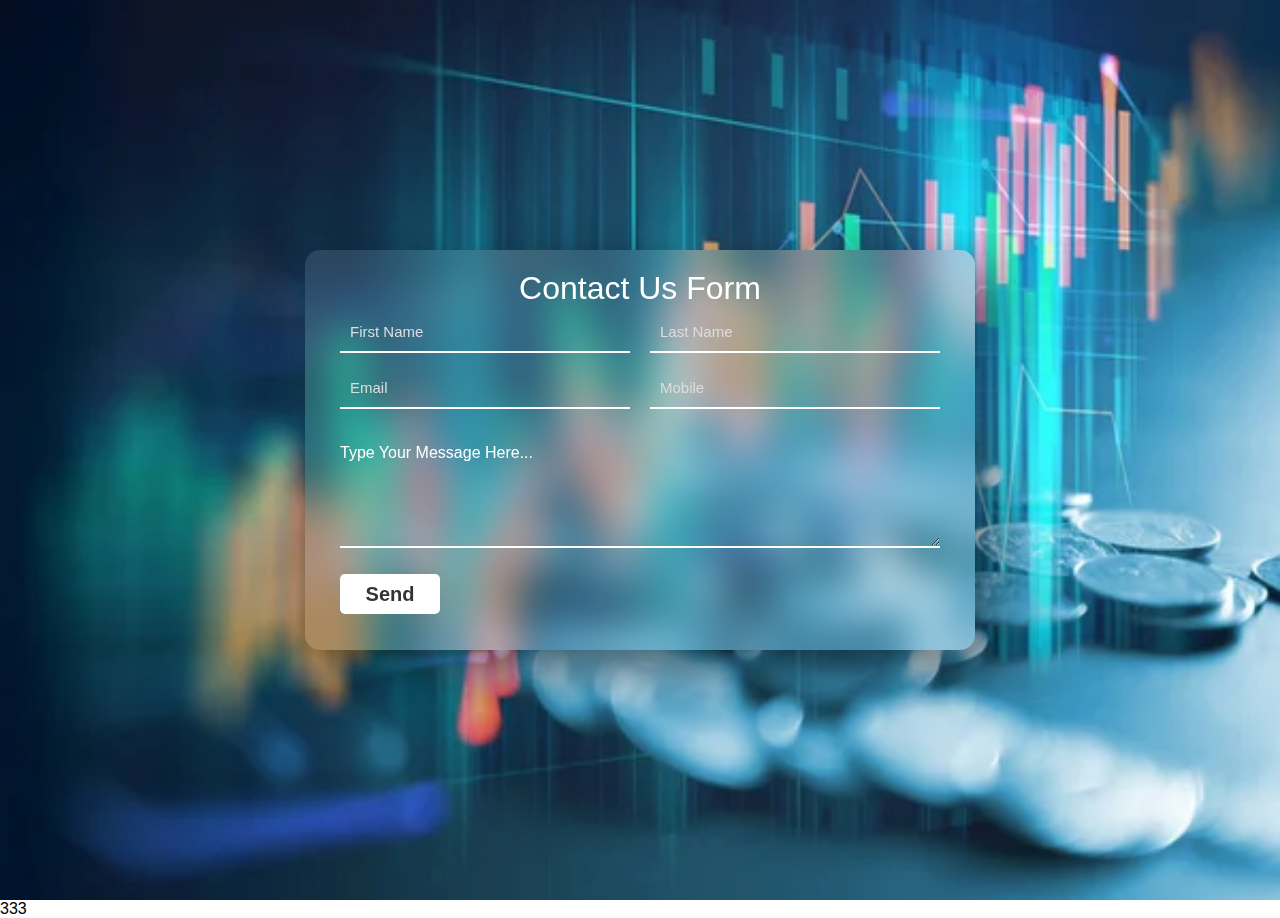
<file: Main/FrontEnd/Features/Contact Form/index.html>
<!DOCTYPE html>
<html lang="en">
  <head>
    <meta charset="UTF-8" />
    <meta http-equiv="X-UA-Compatible" content="IE=edge" />
    <meta name="viewport" content="width=device-width, initial-scale=1.0" />
    <title>Contact Us</title>
    <link rel="stylesheet" href="style.css" />
  </head>
  <body>
    <div class="container">
      <form>
        <h1>Contact Us Form</h1>
        <input type="text" id="firstName" placeholder="First Name" required />
        <input type="text" id="lastName" placeholder="Last Name" required />
        <input type="email" id="email" placeholder="Email" required />
        <input type="text" id="mobile" placeholder="Mobile" required />
        <h4>Type Your Message Here...</h4>
        <textarea required></textarea>
        <input type="submit" value="Send" id="button" />
      </form>
    </div>
  </body>
</html>
333
</file>
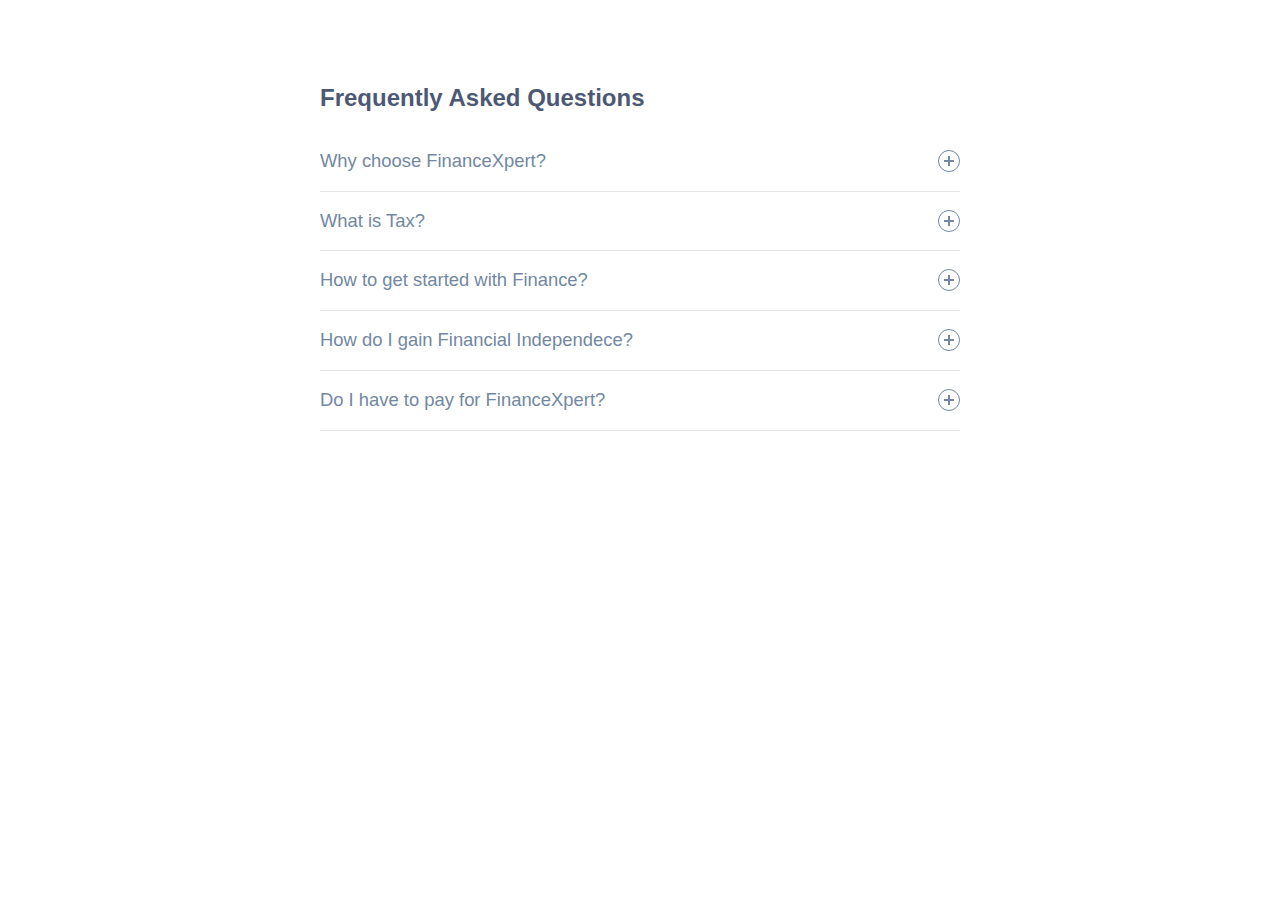
<file: Main/FrontEnd/Features/FAQ/index.html>
<!DOCTYPE html>
<html lang="en">
  <head>
    <meta charset="UTF-8" />
    <meta http-equiv="X-UA-Compatible" content="IE=edge" />
    <meta name="viewport" content="width=device-width, initial-scale=1.0" />
    <title>FAQ</title>
    <link rel="stylesheet" href="style.css" />
  </head>
  <body>
    <div class="container">
      <h2>Frequently Asked Questions</h2>
      <div class="accordion">
        <div class="accordion-item">
          <button id="accordion-button-1" aria-expanded="false">
            <span class="accordion-title"
              >Why choose FinanceXpert?</span
            >
            <span class="icon" aria-hidden="true"></span>
          </button>
          <div class="accordion-content">
            <p>
              Lorem ipsum dolor sit amet, consectetur adipiscing elit, sed do
              eiusmod tempor incididunt ut labore et dolore magna aliqua.
              Elementum sagittis vitae et leo duis ut. Ut tortor pretium viverra
              suspendisse potenti.
            </p>
          </div>
        </div>
        <div class="accordion-item">
          <button id="accordion-button-2" aria-expanded="false">
            <span class="accordion-title">What is Tax?</span>
            <span class="icon" aria-hidden="true"></span>
          </button>
          <div class="accordion-content">
            <p>
              Lorem ipsum dolor sit amet, consectetur adipiscing elit, sed do
              eiusmod tempor incididunt ut labore et dolore magna aliqua.
              Elementum sagittis vitae et leo duis ut. Ut tortor pretium viverra
              suspendisse potenti.
            </p>
          </div>
        </div>
        <div class="accordion-item">
          <button id="accordion-button-3" aria-expanded="false">
            <span class="accordion-title">How to get started with Finance?</span>
            <span class="icon" aria-hidden="true"></span>
          </button>
          <div class="accordion-content">
            <p>
              Lorem ipsum dolor sit amet, consectetur adipiscing elit, sed do
              eiusmod tempor incididunt ut labore et dolore magna aliqua.
              Elementum sagittis vitae et leo duis ut. Ut tortor pretium viverra
              suspendisse potenti.
            </p>
          </div>
        </div>
        <div class="accordion-item">
          <button id="accordion-button-4" aria-expanded="false">
            <span class="accordion-title">How do I gain Financial Independece?</span>
            <span class="icon" aria-hidden="true"></span>
          </button>
          <div class="accordion-content">
            <p>
              Lorem ipsum dolor sit amet, consectetur adipiscing elit, sed do
              eiusmod tempor incididunt ut labore et dolore magna aliqua.
              Elementum sagittis vitae et leo duis ut. Ut tortor pretium viverra
              suspendisse potenti.
            </p>
          </div>
        </div>
        <div class="accordion-item">
          <button id="accordion-button-5" aria-expanded="false">
            <span class="accordion-title">Do I have to pay for FinanceXpert?</span>
            <span class="icon" aria-hidden="true"></span>
          </button>
          <div class="accordion-content">
            <p>
              Lorem ipsum dolor sit amet, consectetur adipiscing elit, sed do
              eiusmod tempor incididunt ut labore et dolore magna aliqua.
              Elementum sagittis vitae et leo duis ut. Ut tortor pretium viverra
              suspendisse potenti.
            </p>
          </div>
        </div>
      </div>
    </div>
    <script src="script.js"></script>
  </body>
</html>
</file>
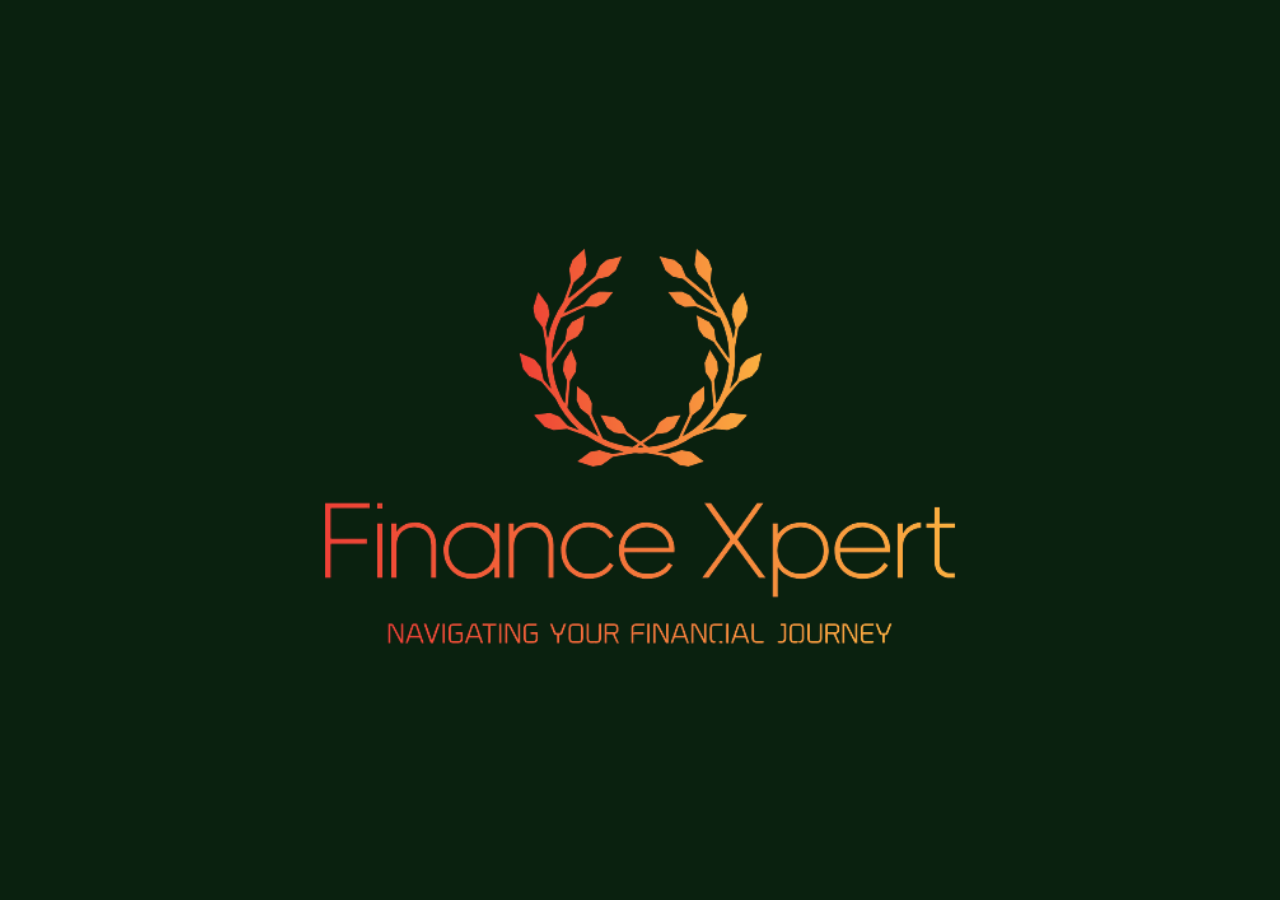
<file: Main/FrontEnd/Features/Login/index.html>
<!DOCTYPE html>
<html lang="en">
<head>
    <meta charset="UTF-8">
    <meta name="viewport" content="width=device-width, initial-scale=1.0">
    <link rel="icon" href="../Assets/Home_Page/Icons/Fab-Icon.png" type="image/x-icon">
    <link rel="stylesheet" href="../Colors/colors.css">
    <link rel="stylesheet" href="./style.css">
    <title>FinanceXpert</title>
</head>
<body>
    <a href="./login.html"><div class="start"><img src="../Assets/Splash_Screen/Splash_Screen.png"></div></a>
<script src="script.js"></script>
</body>
</html>
</file>
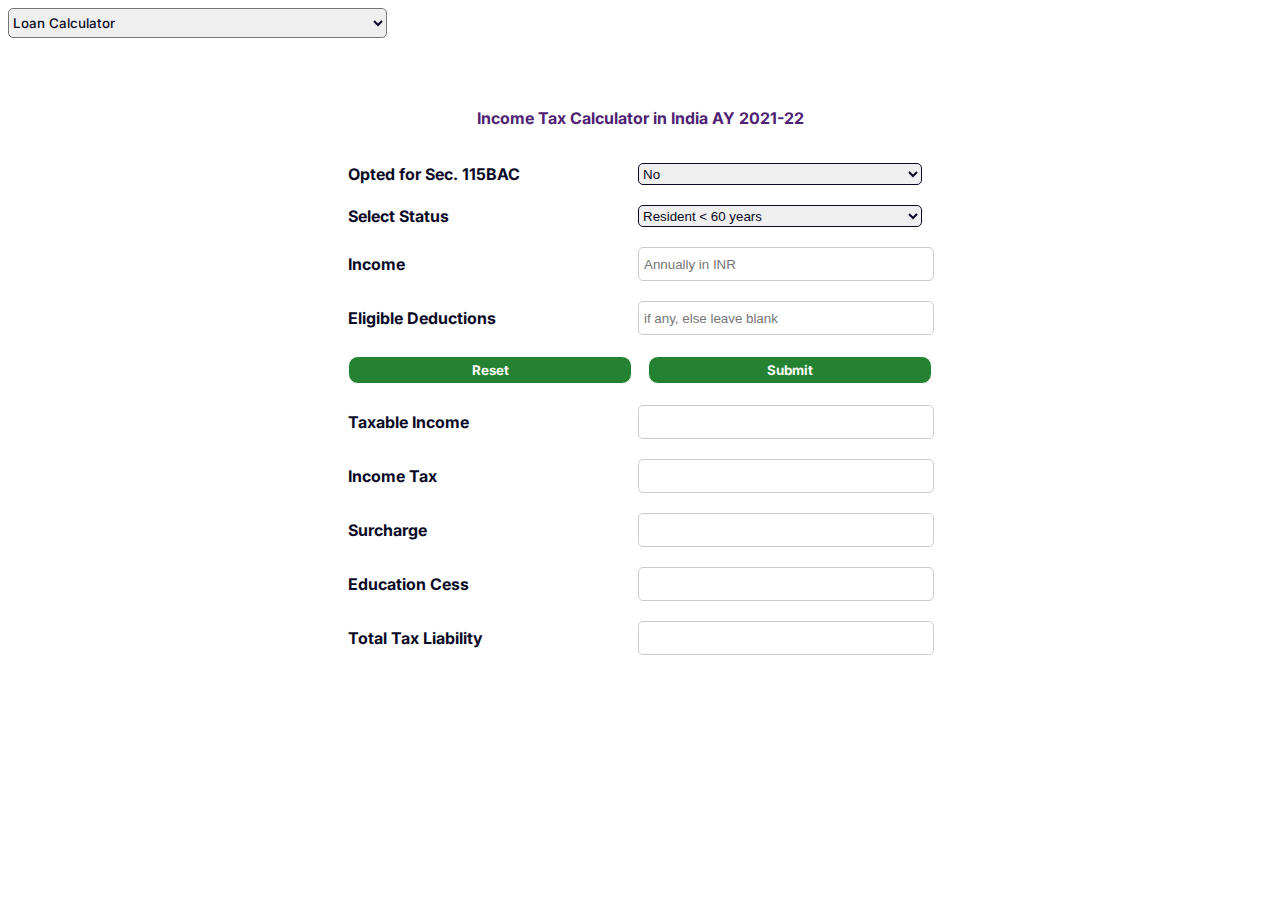
<file: Main/FrontEnd/Features/Tax Calculator/index.html>
<!DOCTYPE html>
<html lang="en">
  <head>
    <meta charset="UTF-8" />
    <meta name="viewport" content="width=device-width, initial-scale=1.0" />
    <title>Tax Calculator</title>
    <link rel="stylesheet" href="style.css" />
  </head>
  <body>
    <div>
      <select id="Calculator" class="drop-down" onchange="redirect()">
        <option value="../Loan Calculator/index.html">Loan Calculator</option>
        <option value="../Tax Calculator/index.html">Tax Calculator</option>
      </select>      
    </div>
    <div id="outer">
      <div class="ac b">Income Tax Calculator in India AY 2021-22</div>
      <div id="cover">
        <form name="it">
          <table class="main">
            <col class="w60" />
            <col class="w40" />
            <tr>
              <td>Opted for Sec. 115BAC</td>
              <td>
                <select id="opt" onchange="itax2122();">
                  <option value="no" selected>No</option>
                  <option value="yes">Yes</option>
                </select>
                <tr class="stat">
                  <td>Select Status</td>
                  <td>
                    <select id="age">
                      <option value="b60" selected>Resident < 60 years</option>
                      <option value="a60">>= 60 < 80 years</option>
                      <option value="a80">>= 80 years</option>
                      <option value="huf">HUF / NRE</option>
                    </select>
                    <tr>
                      <td>Income</td>
                      <td>
                        <input type="number" placeholder="Annually in INR" id="tinc" />
                        <tr>
                          <td>Eligible Deductions</td>
                          <td>
                            <input type="number" id="ed" placeholder="if any, else leave blank"/>
                            <tr>
                              <td><button type="reset">Reset</button></td>
                              <td>
                                <button type="button" onclick="itax2122();">
                                  Submit
                                </button>
                                <tr>
                                  <td>Taxable Income</td>
                                  <td>
                                    <input readonly class="op" id="ninc" />
                                    <tr>
                                      <td>Income Tax</td>
                                      <td>
                                        <input readonly class="op" id="itax" />
                                        <tr>
                                          <td>Surcharge</td>
                                          <td>
                                            <input readonly class="op" id="surch" />
                                            <tr>
                                              <td>Education Cess</td>
                                              <td>
                                                <input readonly class="op" id="ecess" />
                                                <tr>
                                                  <td>Total Tax Liability</td>
                                                  <td>
                                                    <input readonly
                                                      class="op"
                                                      id="liab"
                                                    />
                                                      </td>
                                                    </tr>
                                                  </td>
                                                </tr>
                                              </td>
                                            </tr>
                                          </td>
                                        </tr>
                                      </td>
                                    </tr>
                                  </td>
                                </tr>
                              </td>
                            </tr>
                          </td>
                        </tr>
                      </td>
                    </tr>
                  </td>
                </tr>
              </td>
            </tr>
          </table>
        </form>
      </div>
    </div>
    <script src="script.js"></script>
  </body>
</html>
</file>
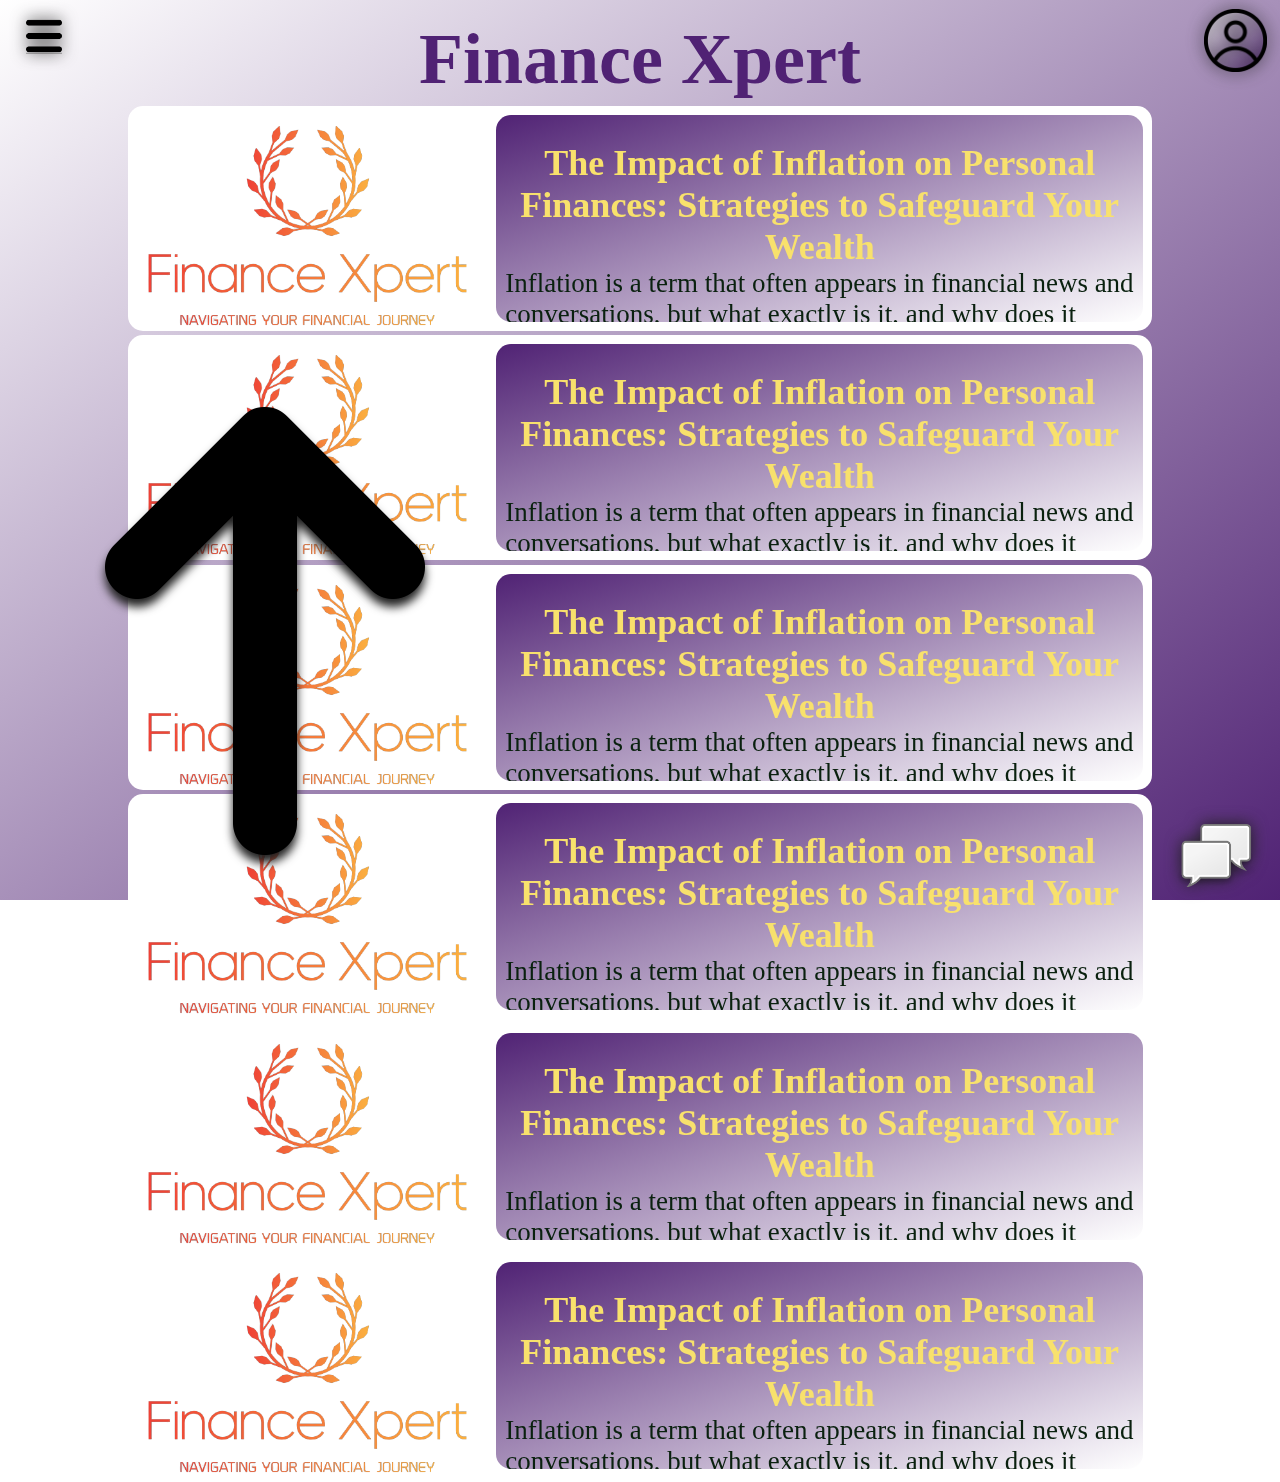
<file: Main/FrontEnd/Features/BLog_Page/blog_page.html>
<!DOCTYPE html>
<html lang="en">
<head>
    <meta charset="UTF-8">
    <meta name="viewport" content="width=device-width, initial-scale=1.0">
    <link rel="icon" href="../Assets/Home_Page/Icons/Fab-Icon.png" type="image/x-icon">
    <link rel="stylesheet" href="../Colors/colors.css">
    <link rel="stylesheet" href="./blog_page.css">
    <title>Blog Page</title>
</head>
<body>
    <div class="navbar">
        <img src="../Assets/Blog_Page/menu.png" class="hmb">
        <div class="option" >
            <img class="back" src="../Assets/Authentication_Page/Back_icon.png">
            <div class="saved"><a href="">Saved</a></div>
            <div class="calculator"><a href="../Loan Calculator/index.html">Calculator</a></div>
            <div class="faq"><a href="../FAQ/index.html">FAQ</a></div>
            <div class="about"><a href="../Contact Form/index.html">About</a></div>
        </div>
        <div class="profile">
            <img class="pic" src="../Assets/Blog_Page/defaultprofile.png">
        </div>
    </div>
    <h1 id="up">Finance Xpert</h1>
    <div class="posts">
        <div class="blogs">
            <div>
                <div class="blogimage">
                    <img src="../Assets/Splash_Screen/Splash_Screen.png" alt="">
                </div>
                
                <div class="blogcontent">
                    <h1 class="heading">
                        The Impact of Inflation on Personal Finances: Strategies to Safeguard Your Wealth
                    </h1>
                    <span>Inflation is a term that often appears in financial news and 
                        conversations, but what exactly is it, and why does it matter to your 
                        personal finances? In this post, we will explore the concept of inflation, 
                        its impact on your money, and strategies to protect your wealth in 
                        an inflationary environment.</span>   
                </div>
            </div>
        </div>
        <div class="blogs">
            <div>
                <div class="blogimage">
                    <img src="../Assets/Splash_Screen/Splash_Screen.png" alt="">
                </div>
                
                <div class="blogcontent">
                    <h1>
                        The Impact of Inflation on Personal Finances: Strategies to Safeguard Your Wealth
                    </h1>
                    Inflation is a term that often appears in financial news and 
                    conversations, but what exactly is it, and why does it matter to your 
                    personal finances? In this post, we will explore the concept of inflation, 
                    its impact on your money, and strategies to protect your wealth in 
                    an inflationary environment.   
                </div>
            </div>
        </div>
        <div class="blogs">
            <div>
                <div class="blogimage">
                    <img src="../Assets/Splash_Screen/Splash_Screen.png" alt="">
                </div>
                
                <div class="blogcontent">
                    <h1>
                        The Impact of Inflation on Personal Finances: Strategies to Safeguard Your Wealth
                    </h1>
                    Inflation is a term that often appears in financial news and 
                    conversations, but what exactly is it, and why does it matter to your 
                    personal finances? In this post, we will explore the concept of inflation, 
                    its impact on your money, and strategies to protect your wealth in 
                    an inflationary environment.   
                </div>
            </div>
        </div>
        <div class="blogs">
            <div>
                <div class="blogimage">
                    <img src="../Assets/Splash_Screen/Splash_Screen.png" alt="">
                </div>
                
                <div class="blogcontent">
                    <h1>
                        The Impact of Inflation on Personal Finances: Strategies to Safeguard Your Wealth
                    </h1>
                    Inflation is a term that often appears in financial news and 
                    conversations, but what exactly is it, and why does it matter to your 
                    personal finances? In this post, we will explore the concept of inflation, 
                    its impact on your money, and strategies to protect your wealth in 
                    an inflationary environment.   
                </div>
            </div>
        </div>
        <div class="blogs">
            <div>
                <div class="blogimage">
                    <img src="../Assets/Splash_Screen/Splash_Screen.png" alt="">
                </div>
                
                <div class="blogcontent">
                    <h1>
                        The Impact of Inflation on Personal Finances: Strategies to Safeguard Your Wealth
                    </h1>
                    Inflation is a term that often appears in financial news and 
                    conversations, but what exactly is it, and why does it matter to your 
                    personal finances? In this post, we will explore the concept of inflation, 
                    its impact on your money, and strategies to protect your wealth in 
                    an inflationary environment.   
                </div>
            </div>
        </div>
        <div class="blogs">
            <div>
                <div class="blogimage">
                    <img src="../Assets/Splash_Screen/Splash_Screen.png" alt="">
                </div>
                
                <div class="blogcontent">
                    <h1>
                        The Impact of Inflation on Personal Finances: Strategies to Safeguard Your Wealth
                    </h1>
                    Inflation is a term that often appears in financial news and 
                    conversations, but what exactly is it, and why does it matter to your 
                    personal finances? In this post, we will explore the concept of inflation, 
                    its impact on your money, and strategies to protect your wealth in 
                    an inflationary environment.   
                </div>
            </div>
        </div>
        
    </div>
    <div class="up">
        <a href="#up"><img src="../Assets/Authentication_Page/Back_icon.png"></a>
    </div>
    <div class="bot">
        <img src="../Assets/Blog_Page/chatbot.png">
        <iframe href="www.chatgpt"></iframe>
    </div>
    <script src="./blog_page.js"></script>
    
</body>
</html>
</file>
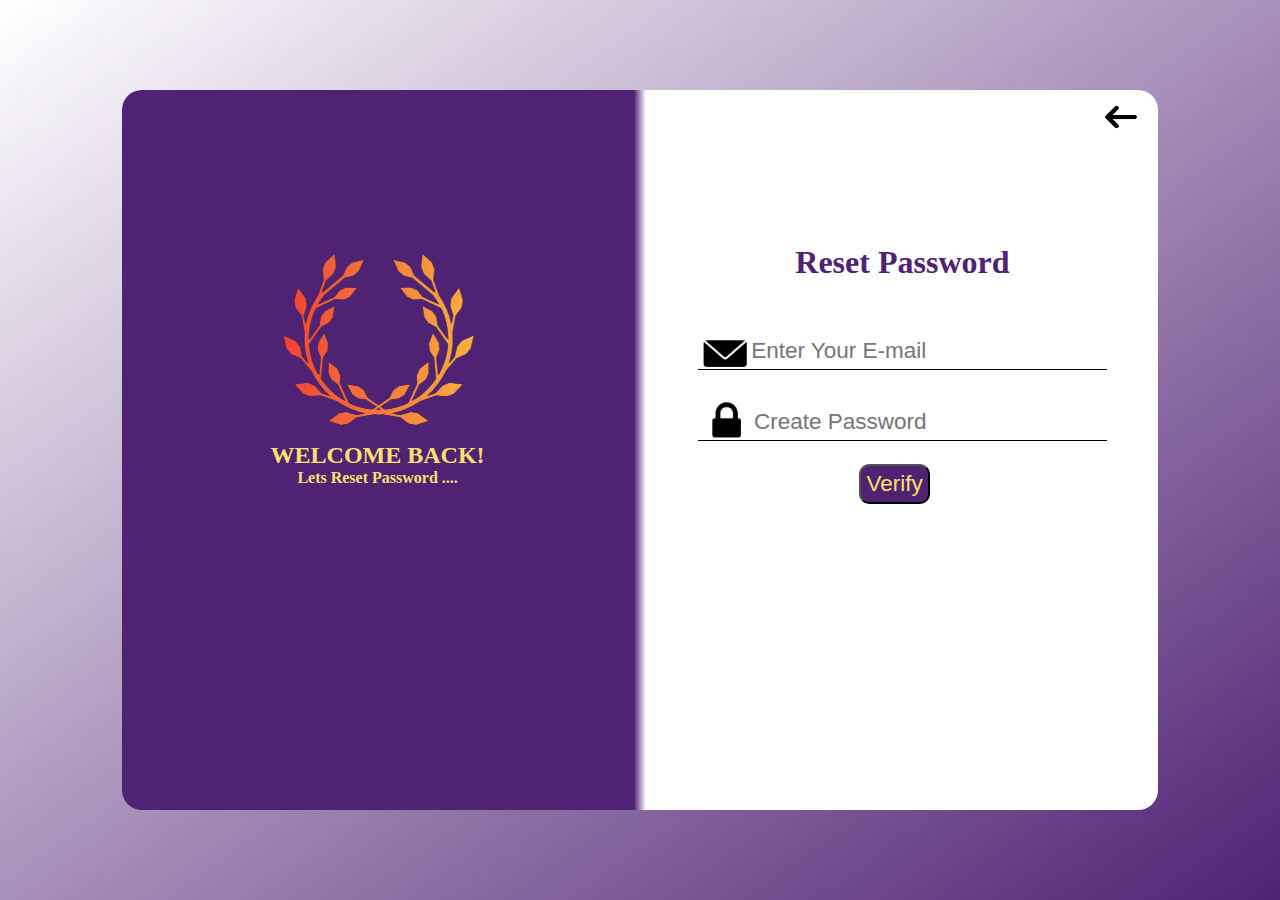
<file: Main/FrontEnd/Features/HTML/forgot.html>
<!DOCTYPE html>
<html lang="en">
<head>
    <meta charset="UTF-8">
    <meta name="viewport" content="width=device-width, initial-scale=1.0">
    <link rel="icon" href="../Assets/Home_Page/Icons/Fab-Icon.png" type="image/x-icon">
    <link rel="stylesheet" href="../CSS/Colors/colors.css">
    <link rel="stylesheet" href="../CSS/login.css">
    <title>Authentication</title>
</head>
<body>
    <div class="form">
        <div class="Card1">
            <div class="forgot">
                <img src="../Assets/Home_Page/Icons/Fab-Icon.png">
                <h2>WELCOME BACK! </h2>
                <h4>Lets Reset Password ....  </h4>
            </div>
        </div>

        <div class="gap"></div>

        <div class="Card2">
            <div class="forgot">
                <a href="../HTML/login.html"><img src="../Assets/Authentication_Page/Back_icon.png" class="backicon"></a>
                <h1>Reset Password</h1>
                <form action="../HTML/otp.html">
                    <div>
                        <img src="../Assets/Authentication_Page/Mail_Icon.png" class="mailicon">
                        <input type="email" class="signin_mail" placeholder="Enter Your E-mail">
                    </div><br>
                    <div>
                        <img src="../Assets/Authentication_Page/Password_Icon.png" class="lockicon">
                        <input type="password" class="signin_password" placeholder="Create Password">
                        <!-- <img src="../Assets/Authentication_Page/Eye_Icon.png" class="eyeicon"> -->
                    </div>
                    <div class="button" style="border:none">
                    <button type="submit">Verify</button>
                    </div>
                </form>
            </div>
        </div>
    </div>
<script src="../JS/login.js"></script>
</body>
</html>
</file>
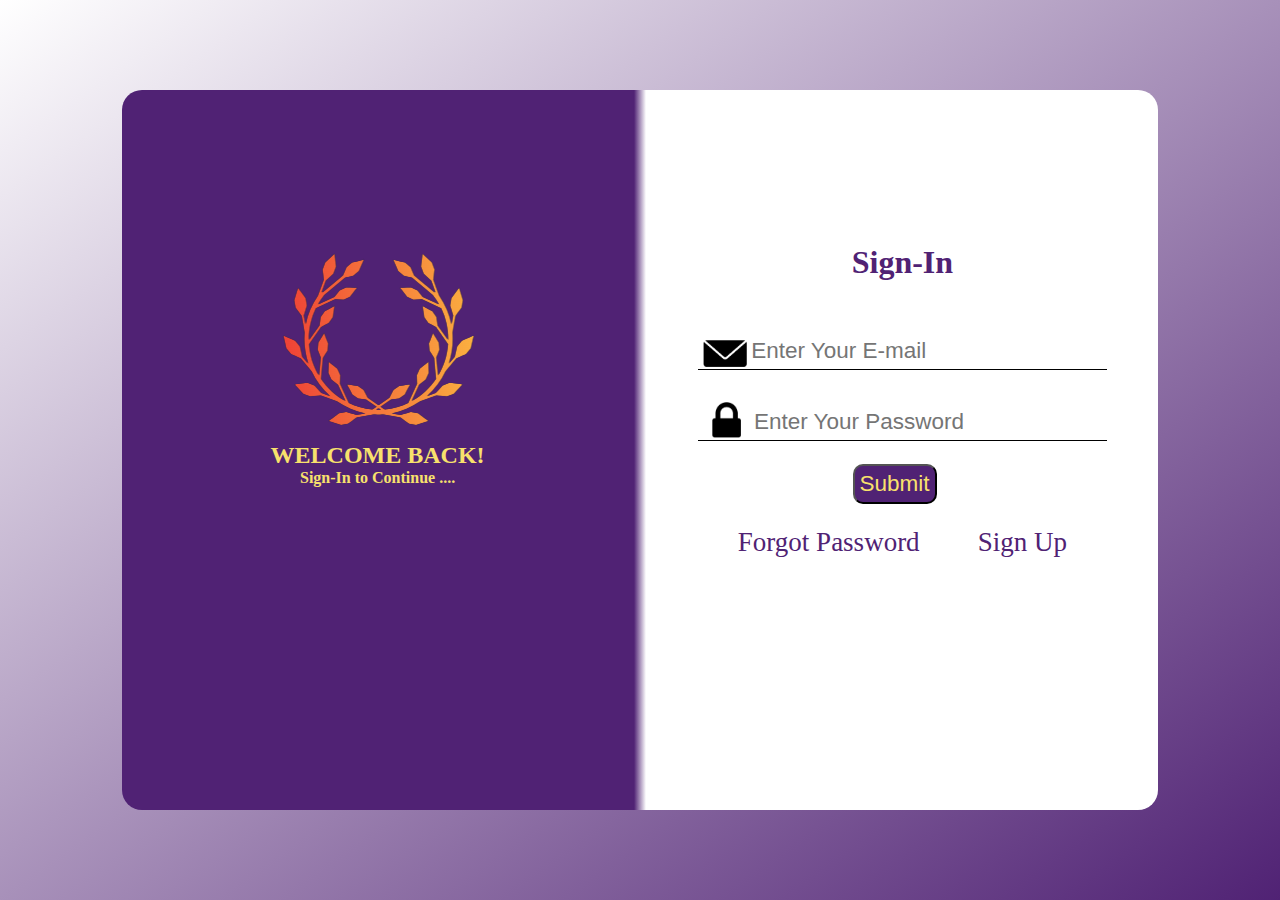
<file: Main/FrontEnd/Features/HTML/login.html>
<!DOCTYPE html>
<html lang="en">
<head>
    <meta charset="UTF-8">
    <meta name="viewport" content="width=device-width, initial-scale=1.0">
    <link rel="icon" href="../Assets/Home_Page/Icons/Fab-Icon.png" type="image/x-icon">
    <link rel="stylesheet" href="../CSS/Colors/colors.css">
    <link rel="stylesheet" href="../CSS/login.css">
    <title>Authentication</title>
</head>
<body>
    <div class="form">
        <div class="Card1">
            <div class="signin">
                <img src="../Assets/Home_Page/Icons/Fab-Icon.png">
                <h2>WELCOME BACK! </h2>
                <h4>Sign-In to Continue ....  </h4>
            </div>
            <div class="signup">
                <img src="../Assets/Home_Page/Icons/Fab-Icon.png">
                <h2>WELCOME ! </h2>
                <h4>Sign-Up to Continue ....  </h4>
            </div>
        </div>

        <div class="gap"></div>

        <div class="Card2">
            <div class="signin_form">
                <h1>Sign-In</h1>
                <form>
                    <div>
                        <img src="../Assets/Authentication_Page/Mail_Icon.png" class="mailicon">
                        <input type="email" class="signin_mail" placeholder="Enter Your E-mail">
                    </div><br>
                    <div>
                        <img src="../Assets/Authentication_Page/Password_Icon.png" class="lockicon">
                        <input type="password" class="signin_password" placeholder="Enter Your Password">
                        <!-- <img src="../Assets/Authentication_Page/Eye_Icon.png" class="eyeicon"> -->
                    </div>
                    <div class="button" style="border:none">
                        <button type="submit">Submit</button>
                    </div>
                    <div class="footer"style="border:none;">
                        <a href="forgot.html" target="_blank">Forgot Password</a>&nbsp&nbsp
                        <span id="SIGNUP">Sign Up</span>
                    </div>
                </form>
            </div>
            <div class="signup_form">
                <a href="../HTML/login.html"><img src="../Assets/Authentication_Page/Back_icon.png" class="backicon"></a>
                <h1>Sign-Up</h1>
                <form action="../HTML/otp.html">
                    <div>
                        <img src="../Assets/Authentication_Page/Mail_Icon.png" class="mailicon">
                        <input type="email" class="signup_mail" placeholder="Enter Your E-mail">
                    </div><br>
                    <div>
                        <img src="../Assets/Authentication_Page/UserName_Icon.png" class="usernameicon">
                        <input type="text" class="user_name" placeholder="Enter UserName">
                    </div><br>
                    <div>
                        <img src="../Assets/Authentication_Page/Password_Icon.png" class="lockicon">
                        <input type="password" class="signup_password" placeholder="Create Your Password">
                        <!-- <img src="../Assets/Authentication_Page/Eye_Icon.png" class="eyeicon"> -->
                    </div>
                    <div class="button"  style="border:none;">
                            <button type="submit">Verify</button>
                    </div>
                </form>
            </div>
        </div>
    </div>
<script src="../JS/login.js"></script>
</body>
</html>
</file>
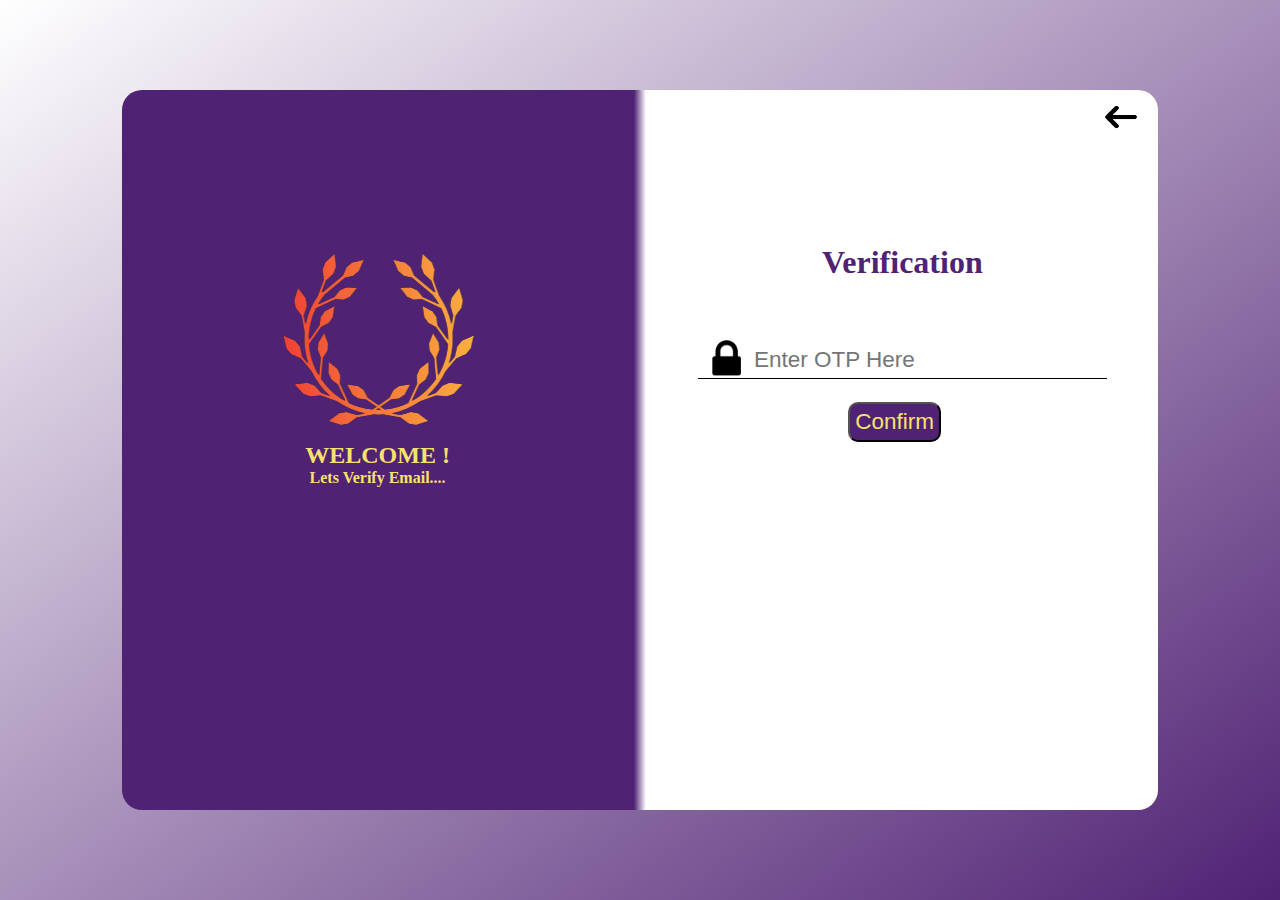
<file: Main/FrontEnd/Features/HTML/otp.html>
<!DOCTYPE html>
<html lang="en">
<head>
    <meta charset="UTF-8">
    <meta name="viewport" content="width=device-width, initial-scale=1.0">
    <link rel="icon" href="../Assets/Home_Page/Icons/Fab-Icon.png" type="image/x-icon">
    <link rel="stylesheet" href="../CSS/Colors/colors.css">
    <link rel="stylesheet" href="../CSS/login.css">
    <title>Authentication</title>
</head>
<body>
    <div class="form">
        <div class="Card1">
            <div class="otp">
                <img src="../Assets/Home_Page/Icons/Fab-Icon.png">
                <h2>WELCOME ! </h2>
                <h4>Lets Verify Email....  </h4>
            </div>
        </div>

        <div class="gap"></div>

        <div class="Card2">
            <div class="otp">
                <a href="../HTML/login.html"><img src="../Assets/Authentication_Page/Back_icon.png" class="backicon"></a>
                <h1 style="margin-bottom:5vh ;">Verification</h1>
                <form>
                    <div class="OTPNUMBER">
                        <img src="../Assets/Authentication_Page/Password_Icon.png" class="lockicon">
                        <input type="text" pattern="[0-9]{4}" title="Please enter a 4-digit number" placeholder="Enter OTP Here">
                    </div>
                    <div class="button" style="border:none">
                        <button type="submit">Confirm</button>
                    </div>
                </form>
            </div>
        </div>
    </div>
<script src="../JS/login.js"></script>
</body>
</html>
</file>
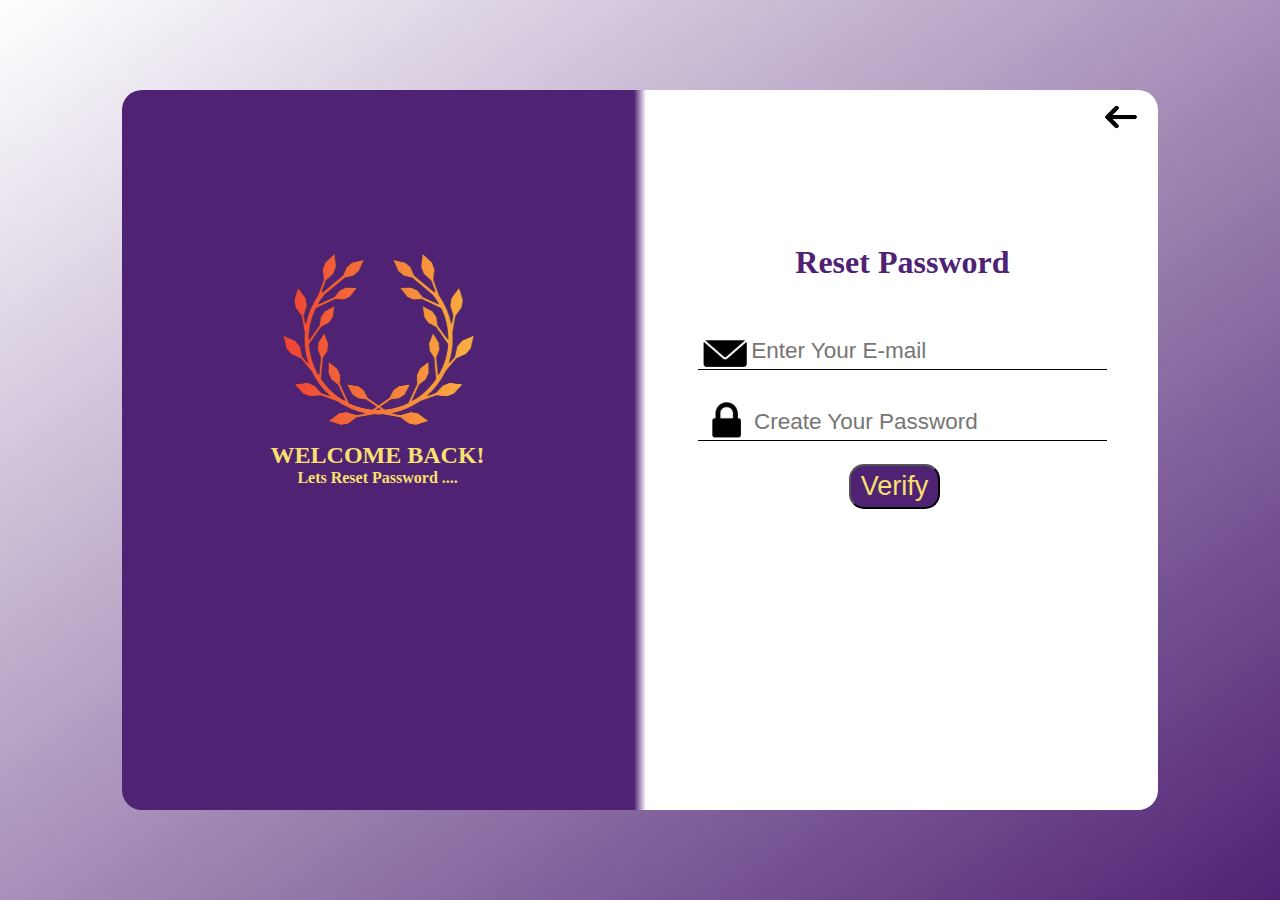
<file: Main/FrontEnd/Features/Login/forgot.html>
<!DOCTYPE html>
<html lang="en">
<head>
    <meta charset="UTF-8">
    <meta name="viewport" content="width=device-width, initial-scale=1.0">
    <link rel="icon" href="../Assets/Home_Page/Icons/Fab-Icon.png" type="image/x-icon">
    <link rel="stylesheet" href="../Colors/colors.css">
    <link rel="stylesheet" href="./login.css">
    <title>Authentication</title>
</head>
<body>
    <div class="form">
        <div class="Card1">
            <div class="forgot">
                <img src="../Assets/Home_Page/Icons/Fab-Icon.png">
                <h2>WELCOME BACK! </h2>
                <h4>Lets Reset Password ....  </h4>
            </div>
        </div>

        <div class="gap"></div>

        <div class="Card2">
            <div class="forgot">
                <a href=".login.html" title="Back"><img src="../Assets/Authentication_Page/Back_icon.png" class="backicon"></a>
                <h1>Reset Password</h1>
                <form action="./otp.html">
                    <div>
                        <img src="../Assets/Authentication_Page/Mail_Icon.png" class="mailicon">
                        <input type="email" class="signin_mail" title="Enter Your Email" placeholder="Enter Your E-mail">
                    </div><br>
                    <div>
                        <img src="../Assets/Authentication_Page/Password_Icon.png" class="lockicon">
                        <input type="password" class="signin_password" title="Please Create 8 to 14 Digit Password" placeholder="Create Your Password">
                        <!-- <img src="../Assets/Authentication_Page/Eye_Icon.png" class="eyeicon"> -->
                    </div>
                    <div class="button" style="border:none">
                    <button type="submit">Verify</button>
                    </div>
                </form>
            </div>
        </div>
    </div>
<script src="./login.js"></script>
</body>
</html>
</file>
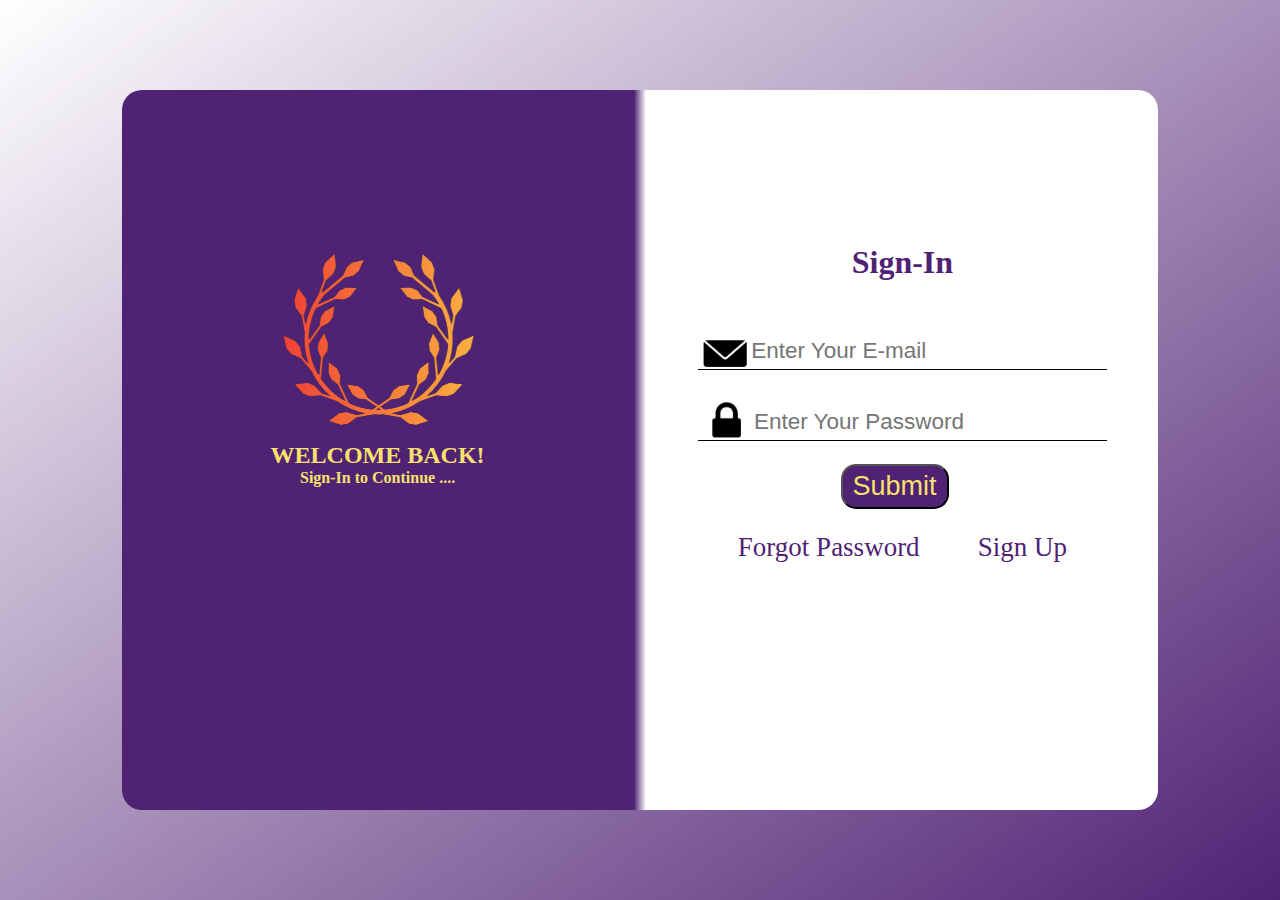
<file: Main/FrontEnd/Features/Login/login.html>
<!DOCTYPE html>
<html lang="en">
<head>
    <meta charset="UTF-8">
    <meta name="viewport" content="width=device-width, initial-scale=1.0">
    <link rel="icon" href="../Assets/Home_Page/Icons/Fab-Icon.png" type="image/x-icon">
    <link rel="stylesheet" href="../Colors/colors.css">
    <link rel="stylesheet" href="./login.css">
    <title>Authentication</title>
</head>
<body>
    <div class="form">
        <div class="Card1">
            <div class="signin">
                <img src="../Assets/Home_Page/Icons/Fab-Icon.png">
                <h2>WELCOME BACK! </h2>
                <h4>Sign-In to Continue ....  </h4>
            </div>
            <div class="signup">
                <img src="../Assets/Home_Page/Icons/Fab-Icon.png">
                <h2>WELCOME ! </h2>
                <h4>Sign-Up to Continue ....  </h4>
            </div>
        </div>

        <div class="gap"></div>

        <div class="Card2">
            <div class="signin_form">
                <h1>Sign-In</h1>
                <form action="../BLog_Page/blog_page.html">
                    <div>
                        <img src="../Assets/Authentication_Page/Mail_Icon.png" class="mailicon">
                        <input type="email" class="signin_mail" title="Please Enter Your Email" placeholder="Enter Your E-mail">
                    </div><br>
                    <div>
                        <img src="../Assets/Authentication_Page/Password_Icon.png" class="lockicon">
                        <input type="password" class="signin_password" minlength="8" maxlength="14" title="Please Enter Your 8 to 14 Digit Password" placeholder="Enter Your Password">
                        <!-- <img src="../Assets/Authentication_Page/Eye_Icon.png" class="eyeicon"> -->
                    </div>
                    <div class="button" style="border:none">
                        <button type="submit">Submit</button>
                    </div>
                    <div class="footer"style="border:none;">
                        <a href="./forgot.html" target="_blank">Forgot Password</a>&nbsp&nbsp
                        <span id="SIGNUP">Sign Up</span>
                    </div>
                </form>
            </div>
            <div class="signup_form">
                <a href="./login.html" title="Back"><img src="../Assets/Authentication_Page/Back_icon.png" class="backicon"></a>
                <h1>Sign-Up</h1>
                <form action="./otp.html">
                    <div>
                        <img src="../Assets/Authentication_Page/Mail_Icon.png" class="mailicon">
                        <input type="email" class="signup_mail" title="Please Enter Your Email" placeholder="Enter Your E-mail">
                    </div><br>
                    <div>
                        <img src="../Assets/Authentication_Page/UserName_Icon.png" class="usernameicon">
                        <input type="text" class="user_name" title="Please Enter Your Name " placeholder="Enter UserName">
                    </div><br>
                    <div>
                        <img src="../Assets/Authentication_Page/Password_Icon.png" class="lockicon">
                        <input type="password" minlength="8" maxlength="14" title="Please Create 8 to 14 Digit Password" class="signup_password" placeholder="Create Your Password">
                        <!-- <img src="../Assets/Authentication_Page/Eye_Icon.png" class="eyeicon"> -->
                    </div>
                    <div class="button"  style="border:none;">
                            <button type="submit">Verify</button>
                    </div>
                </form>
            </div>
        </div>
    </div>
<script src="./login.js"></script>
</body>
</html>
</file>
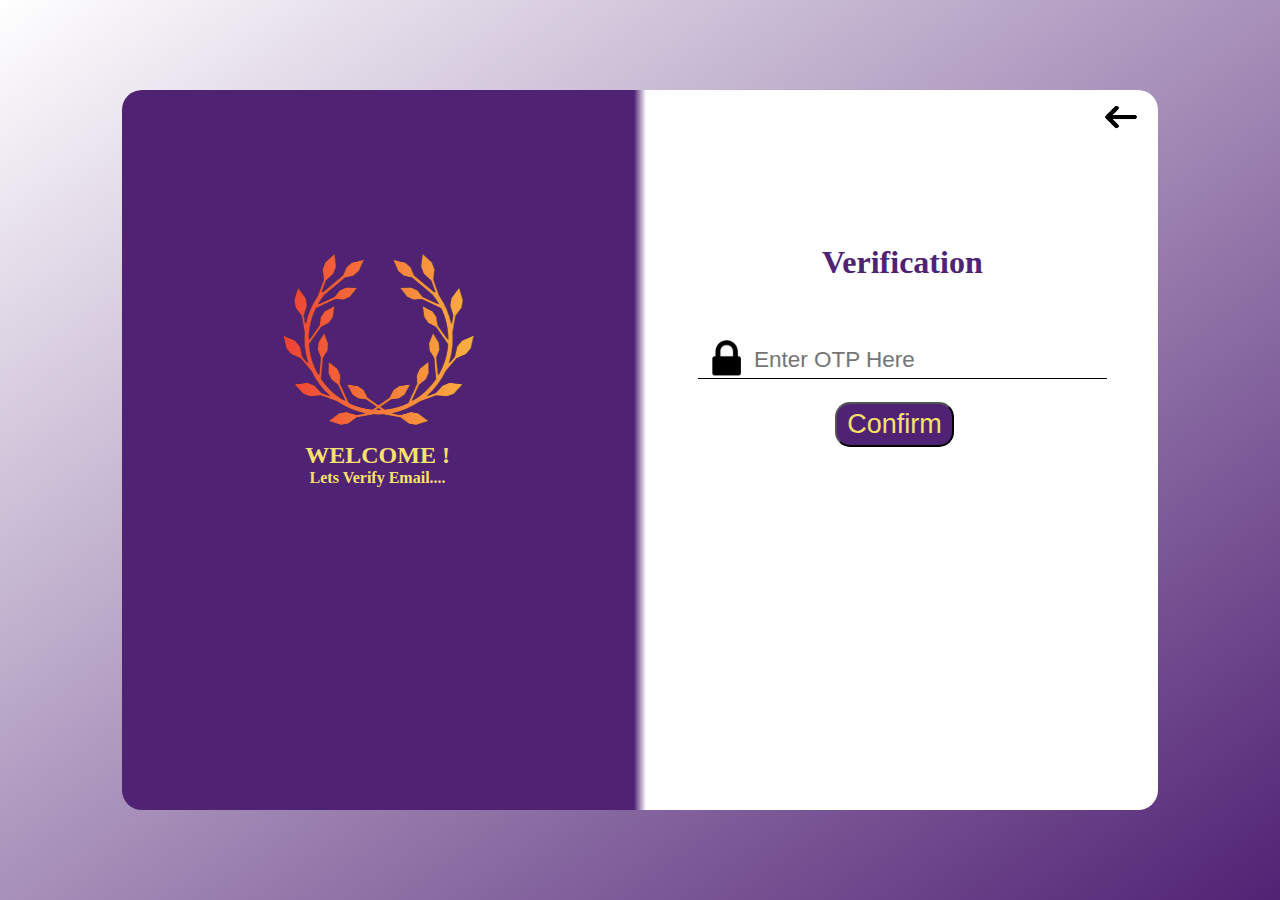
<file: Main/FrontEnd/Features/Login/otp.html>
<!DOCTYPE html>
<html lang="en">
<head>
    <meta charset="UTF-8">
    <meta name="viewport" content="width=device-width, initial-scale=1.0">
    <link rel="icon" href="../Assets/Home_Page/Icons/Fab-Icon.png" type="image/x-icon">
    <link rel="stylesheet" href="../Colors/colors.css">
    <link rel="stylesheet" href="./login.css">
    <title>Authentication</title>
</head>
<body>
    <div class="form">
        <div class="Card1">
            <div class="otp">
                <img src="../Assets/Home_Page/Icons/Fab-Icon.png">
                <h2>WELCOME ! </h2>
                <h4>Lets Verify Email....  </h4>
            </div>
        </div>

        <div class="gap"></div>

        <div class="Card2">
            <div class="otp">
                <a href="./login.html" title="Back"><img src="../Assets/Authentication_Page/Back_icon.png" class="backicon"></a>
                <h1 style="margin-bottom:5vh ">Verification</h1>
                <form action="../BLog_Page/blog_page.html">
                    <div class="OTPNUMBER">
                        <img src="../Assets/Authentication_Page/Password_Icon.png" class="lockicon">
                        <input type="text" pattern="[0-9]{4}" minlength="4" maxlength="4" title="Please The 4-digit OTP" placeholder="Enter OTP Here">
                    </div>
                    <div class="button" style="border:none">
                        <button type="submit">Confirm</button>
                    </div>
                </form>
            </div>
        </div>
    </div>
<script src="./login.js"></script>
</body>
</html>
</file>
<file: Main/FrontEnd/Features/Contact Form/style.css>
@import url('https://fonts.googleapis.com/css2?family=Inter:wght@100;200;300;400;500;600;700;800;900&display=swap');
*{
    margin: 0;
    padding: 0;
    box-sizing: border-box;
    font-family: 'Poppins', sans-serif;
}

.container{
    min-height: 100vh;
    background: #08071d;
    display: flex;
    justify-content: center;
    align-items: center;
    background: url("bg.png") no-repeat center center/cover;
}

.container form{
    width: 670px;
    height: 400px;
    display: flex;
    justify-content: center;
    box-shadow: 20px 20px 50px rgba(0,0,0,0.5);
    border-radius: 15px;
    background: rgba(255,255,255,0.1);
    backdrop-filter: blur(20px);
    flex-wrap: wrap;
}

.container form h1{
    color: #fff;
    font-weight: 500;
    margin-top: 20px;
    width: 500px;
    text-align: center;
}

.container form input{
    width: 290px;
    height: 40px;
    padding-left: 10px;
    outline: none;
    border: none;
    font-size: 15px;
    margin-bottom: 10px;
    background: none;
    border-bottom: 2px solid #fff;
}

.container form input::placeholder{
    color: #ddd;
}

.container form #lastName,
.container form #mobile{
    margin-left: 20px;
}

.container form h4{
    color: #fff;
    font-weight: 300;
    width: 600px;
    margin-top: 20px;
}

.container form textarea{
    background: none;
    border: none;
    border-bottom: 2px solid #fff;
    color: #fff;
    font-weight: 200;
    font-size: 15px;
    padding: 10px;
    outline: none;
    min-width: 600px;
    max-width: 600px;
    min-height: 80px;
    max-height: 80px;
}

textarea::-webkit-scrollbar{
    width: 1em;
}

textarea::-webkit-scrollbar-thumb{
    background-color: rgba(194,194,194,0.713);
}

.container form #button{
    border: none;
    background: #fff;
    border-radius: 5px;
    margin-top: 20px;
    font-weight: 600;
    font-size: 20px;
    color: #333;
    width: 100px;
    padding: 0;
    margin-right: 500px;
    margin-bottom: 30px;
    transition: 0.3s;
}

.container form #button:hover{
    opacity: 0.7;
}
</file>
<file: Main/FrontEnd/Features/FAQ/style.css>
@import url('https://fonts.googleapis.com/css2?family=Inter:wght@100;200;300;400;500;600;700;800;900&display=swap');

* {
  box-sizing: border-box;
}
*::before,
*::after {
  box-sizing: border-box;
}

body {
  margin: 0;
  padding: 0;
  font-family: 'Hind', sans-serif;
  background: #fff;
  color: #4d5974;
  display: flex;
  min-height: 100vh;
}

.container {
  margin: 0 auto;
  padding: 4rem;
  width: 48rem;
}

.accordion .accordion-item {
  border-bottom: 1px solid #e5e5e5;
}

.accordion .accordion-item button[aria-expanded='true'] {
  border-bottom: 1px solid #03b5d2;
}

.accordion button {
  position: relative;
  display: block;
  text-align: left;
  width: 100%;
  padding: 1em 0;
  color: #7288a2;
  font-size: 1.15rem;
  font-weight: 400;
  border: none;
  background: none;
  outline: none;
}

.accordion button:hover,
.accordion button:focus {
  cursor: pointer;
  color: #03b5d2;
}

.accordion button:hover::after,
.accordion button:focus::after {
  cursor: pointer;
  color: #03b5d2;
  border: 1px solid #03b5d2;
}

.accordion button .accordion-title {
  padding: 1em 1.5em 1em 0;
}

.accordion button .icon {
  display: inline-block;
  position: absolute;
  top: 18px;
  right: 0;
  width: 22px;
  height: 22px;
  border: 1px solid;
  border-radius: 22px;
}

.accordion button .icon::before {
  display: block;
  position: absolute;
  content: '';
  top: 9px;
  left: 5px;
  width: 10px;
  height: 2px;
  background: currentColor;
}
.accordion button .icon::after {
  display: block;
  position: absolute;
  content: '';
  top: 5px;
  left: 9px;
  width: 2px;
  height: 10px;
  background: currentColor;
}

.accordion button[aria-expanded='true'] {
  color: #03b5d2;
}
.accordion button[aria-expanded='true'] .icon::after {
  width: 0;
}
.accordion button[aria-expanded='true'] + .accordion-content {
  opacity: 1;
  max-height: 9em;
  transition: all 200ms linear;
  will-change: opacity, max-height;
}
.accordion .accordion-content {
  opacity: 0;
  max-height: 0;
  overflow: hidden;
  transition: opacity 200ms linear, max-height 200ms linear;
  will-change: opacity, max-height;
}
.accordion .accordion-content p {
  font-size: 1rem;
  font-weight: 300;
  margin: 2em 0;
}
</file>
<file: Main/FrontEnd/Features/Colors/colors.css>
/* ColorGraphy */
:root{
    --dark-green:#0A210F;
    --light-yellow:#F8E16C;
    --light-purple:#502274;
    --light-green:#248232;
    --light-red:#F06543;
}
</file>
<file: Main/FrontEnd/Features/Login/style.css>
*{
    margin: 0;
    padding: 0;
}
body{
    background-color: var(--dark-green);
    color: var(--light-yellow);
}
a{
    text-decoration: none;
    color: var(--light-yellow);
    cursor: pointer;
}
div{
    display: grid;
    height: 100vh;
    width: 100vw;
    place-items: center;
}

div>img{
    width:70vw;
}

@media screen and (min-width:1024px) {
    div>img{
        width: 50vw;;
    }
}
</file>
<file: Main/FrontEnd/Features/Tax Calculator/style.css>
@import url('https://fonts.googleapis.com/css2?family=Inter:wght@100;200;300;400;500;600;700;800;900&display=swap');

*{
  background-color: ;
}
#outer {
  width: 90%;
  max-width: 600px;
  margin: 0 auto;
  font-family: inter;
}
#cover {
  padding: 15px 0;
}
.main {
  table-layout: fixed;
  width: 100%;
  border: 0;
  border-collapse: collapse;
  margin: 0 auto;
  font-family: inter;
}
.main td {
  padding: 8px 8px;
  vertical-align: middle;
  border: 0;
  font-family: inter;
  color: rgb(10, 10, 38);
  font-weight: 700;
}

.main td:hover {
  color: #f06543;
  font-weight: 700;
}
.main input {
  width: 100%;
  border: 1px solid #ccc;
  margin: 2px -10px;
  padding: 5px;
  height: 22px;
  text-align: left;
  border-radius: 5px;
}

.main input:hover {
  border: 1px solid #f06543;
}
.ac {
  text-align: center;
  font-family: inter;
  color: #502274;
  
}
.b {
  font-weight: bold;
  margin-top: 70px;
  margin-bottom: 10px;
}
.main select {
  width: 100%;
  height: 100%;
  border: 1px solid rgb(10, 10, 38);
  margin: 2px -10px;
  color: rgb(10, 10, 38);
  height: 22px;
  border-radius: 5px;
}

.main select:hover {
  border: 1px solid #f06543;
  color: #f06543;
}

.main select option{
  color: rgb(10, 10, 38);
  border-radius: 0px;
}
.w50 {
  width: 50%;
  background: rgb(10, 10, 38);
  
}
.main button {
  width: 100%;
  font-weight: bold;
  font-family: inter;
  color: #fbfbfb;
  margin: 3px 0;
  padding: 5px 0;
  border: 0.5px solid;
  border-radius: 10px;
  background: #248232;
}

.drop-down {
  width: 30%;
  align-items: center;
  justify-content: center;
  height: 30px;
  font-family: inter;
  font-weight: 500;
  border-radius: 5px;
  color: rgb(10, 10, 38);
}

.drop-down option{
  color: rgb(10, 10, 38);
  border-radius: 0px;
}

.drop-down:hover{
  color: #f06543;
  border-radius: 0px;
}
</file>
<file: Main/FrontEnd/Features/BLog_Page/blog_page.css>
*{
    margin: 0;
    padding: 0;
    box-sizing: border-box;
}
h1{
    text-align: center;
    font-size: 4.5vh;
    margin-top: 2vh
}
body{
    background-image: linear-gradient(to bottom right,white,#502274);
    background-attachment: fixed;
    background-repeat:repeat-y;
    background-size: cover;
    color: var(--light-purple);
    height: 100vh;
}
a{
    text-decoration: none;
}
.hmb{
    filter: drop-shadow(0px 0px 8px #222);
    position: fixed;
    backdrop-filter:blur(1px);
    top: 2vh;
    height: 4vh;
    display: block;
    transition: ease-in-out 0.5s;
}
.navbar{
    position: fixed;
    top: 1vh;
    left: 1vw;
    border-radius: 10px;
    padding: 1.5vh;
    transition: ease-in-out 0.5s;
    z-index: 2;
}
.option{
    display: none;
    position: fixed;
    left: 2vh;
    height: auto;
    border-radius: 15px;
    width: 25vh;
    font-size:200%;
    padding-top: 3vh;
    background-color: rgb(255, 255, 255);
    transform: ease-in-out 0.5s;
}
.option>div{
    padding: 1vh;
    color: var(--dark-green);
    margin: 1vh;
}
.option>img{
    height: 5vh;
    position: absolute;
    top: 0vh;
    left: 18vh;
}
.option>div:hover>a{
    color: white;
}
.option>div:hover{
    color: white;
    border-radius: 15px;
    background-image: linear-gradient(to bottom right, rgb(182, 122, 210),#502274);
}
.option>img:hover{
    background-image: none;
}

.profile{
    height: 7vh;
    width: 7vh;
    border-radius: 50%;   
    background-image: linear-gradient(to bottom right,white,#502274);
    position: fixed;
    right: 1vw;
    top: 1vh;
    transition: ease-in-out 0.5s;
}
.profile>img{
    filter: drop-shadow(0px 0px 8px #222);
    position: fixed;
    height: 7vh;
    width: 7vh;
}
.posts{
    transition: ease-in 0.5s;
    z-index: 1;
}
.blogs>div{
    background-color: white;
    display: flex;
    height: 25vh;
    width: 80vw;
    margin: 0.5vh 10vw;
    border-radius: 15px;
}
.blogimage>img{
    height: 23vh;
}
::-webkit-scrollbar{
    display:none;
}
.blogcontent{
    background-image: linear-gradient(to bottom right,#502274,white);
    border-radius: 15px;
    font-size: 3vh;
    overflow-x: auto;
}
.blogcontent>h1{
    font-size: 4vh;
    color: var(--light-yellow);
}
.blogimage,.blogcontent{
    color: var(--dark-green);
    padding: 1vh;
    margin: 1vh;
}
#up{
    font-size: 8vh;
    font-family:Cambria, Cochin, Georgia, Times, 'Times New Roman', serif;
}
.up{
    position: fixed;
    bottom: 1vh;
    left: 1vh;
    transition: ease-in-out 0.5s;
}
.up>a>img{
    filter: drop-shadow(8px 0px 5px #222);
    rotate: 90deg;
    z-index: 3;
}
.bot{
    position: fixed;
    bottom: 1vh;
    right: 0vh;
    transition: ease-in-out 0.5s;
}
.bot>img{
    filter: drop-shadow(0px 0px 8px #222);
    height: 7vh;
    z-index: 3;
}
.bot>iframe{
    display: none;
}
@media screen  and (max-width:768px)  {
    .blogs>div{
        flex-direction: column;
        max-height: 70vh;
        height: auto;
        width: 90vw;
        margin: 0.5vh 5vw;
    }
    .blogimage{
        text-align: center;
    }
    .blogimage>img{
        
        max-width: 90vw;
    }
    #up{
        font-size: 7vw;
    }
    .up{
        left: -1vh;
    }
    .up>a>img{
        height: 4vh;
    }
    .blogcontent>h1{
        font-size: 4vh;
    }
    
}
</file>
<file: Main/FrontEnd/Features/CSS/Colors/colors.css>
/* ColorGraphy */
:root{
    --dark-green:#0A210F;
    --light-yellow:#F8E16C;
    --light-purple:#502274;
    --light-green:#248232;
    --light-red:#F06543;
}
</file>
<file: Main/FrontEnd/Features/CSS/login.css>
*{
    margin: 0;
    padding: 0;
}
body{
    background-image: linear-gradient(to bottom right, rgb(255, 255, 255),#502274);
    background-repeat: no-repeat;
    background-size: cover;
    color: var(--light-purple);
    height: 100vh;
    overflow: hidden;
}
.form{
    padding: 0;
    display: flex;
    flex-direction: row;
    height: 100vh;
    width: 100vw;
    align-items: center;
    justify-content: center;
}
.Card1{
    background-color: var(--light-purple);
    border-radius:20px 0px 0px 20px;
    color: var(--light-yellow);
    justify-content: center;
    height: 80vh;
    width: 40vw;
    text-align: center;
}
.gap{
    background-image: linear-gradient( to right,#502274,white );
    width: 1vw;
    height: 80vh;
}
.Card2{
    background-color: white;
    border-radius: 0px 20px 20px 0px;
    height: 80vh;
    width: 40vw;
    text-align: center;
}
.signin,.signin_form,.signup,.forgot,.otp
{
    padding: 30% 10%;
}
.signup_form{
    padding: 20% 10%;
}
.signin_form{
    color:var(--light-purple);   
}
form>div{
    text-align: left;
    padding: 5px;
    border-bottom: 1px solid black;
}
input{
    font-size: 2.5vh;
    max-width: 50vw;
    outline: none;
    border: none;
}
.backicon{
    position:fixed;
    top: 11vh;
    right: 11vw;
    height: 4vh;
}
.mailicon{
    margin-top: 5vh;
    position: relative;
    top: 1vh;
    height: 3vh;
}
.usernameicon{
    position: relative;
    padding:0vh 1vh;
    top: 1vh;
    height: 4vh;
}
.lockicon{
    position: relative;
    top: 1vh;
    padding: 0vh 1vh;
    height: 4vh;
}
/* .eyeicon{ 
    position: relative;
    right: 0vw;
    height: 2.5vh;
} */
button{
    padding: 5px;
    font-size: 2.5vh;
    border-radius: 10px;
    background-color: var(--light-purple);
    color:var(--light-yellow);
    margin-top: 2vh;
    margin-left:10vw;
    cursor: pointer;
}
.button{
    width: 20vw;
    display: flex;
    align-content: center;
    justify-content: space-around;
}
button:hover{
    font-size: 2.7vh;
    box-shadow: 3px 3px 5px 0px #502274;
}
.footer{
    padding: 2vh;
    font-size: 3vh;
    display: flex;
    flex-direction: row;
    align-items: center;
    justify-content: space-evenly;
}
a{
    margin-right: 0vw;
    color: var(--light-purple);
    text-decoration: none;
    cursor: pointer;
}
span{
    cursor: pointer;
}
.signin,.signin_form{
    display: block;
}
.signup,.signup_form{
    display: none;
}

@media screen and (max-width:768px) {
    .form{
        flex-direction: column;
    }
    .Card1,.Card2{
        height: 45vh;
        width: 80vw;
    }
    .Card1{
        border-radius: 20px 20px 0px 0px;
    }
    .Card2{
        border-radius: 0px 0px 20px 20px;
    }
    
    .gap{
        background-image: linear-gradient( to bottom,#502274,white );
        width: 80vw;
        height: 1vh;
    }
    .signin,.signin_form,.signup,.signup_form,.forgot,.otp{
        padding: 5%;
    }
    .mailicon{
        margin-top: 0vh;
    }
    button{
        margin-left: 30vw;
    }
    .button{
        width: 35vw;
        font-size: 1.5vh;
    }
    a{
        margin-right: 3vw;
    }
    .backicon{
        top:51vh;
    }
}
</file>
<file: Main/FrontEnd/Features/Login/login.css>
*{
    margin: 0;
    padding: 0;
}
body{
    background-image: linear-gradient(to bottom right, rgb(255, 255, 255),#502274);
    background-repeat: no-repeat;
    background-size: cover;
    color: var(--light-purple);
    height: 100vh;
    overflow: hidden;
}
.form{
    padding: 0;
    display: flex;
    flex-direction: row;
    height: 100vh;
    width: 100vw;
    align-items: center;
    justify-content: center;
}
.Card1{
    background-color: var(--light-purple);
    border-radius:20px 0px 0px 20px;
    color: var(--light-yellow);
    justify-content: center;
    height: 80vh;
    width: 40vw;
    text-align: center;
}
.gap{
    background-image: linear-gradient( to right,#502274,white );
    width: 1vw;
    height: 80vh;
}
.Card2{
    background-color: white;
    border-radius: 0px 20px 20px 0px;
    height: 80vh;
    width: 40vw;
    text-align: center;
}
.signin,.signin_form,.signup,.forgot,.otp
{
    padding: 30% 10%;
}
.signup_form{
    padding: 20% 10%;
}
.signin_form{
    color:var(--light-purple);   
}
form>div{
    text-align: left;
    padding: 5px;
    border-bottom: 1px solid black;
}
input{
    font-size: 2.5vh;
    max-width: 50vw;
    outline: none;
    border: none;
}
.backicon{
    position:fixed;
    top: 11vh;
    right: 11vw;
    height: 4vh;
}
.mailicon{
    margin-top: 5vh;
    position: relative;
    top: 1vh;
    height: 3vh;
}
.usernameicon{
    position: relative;
    padding:0vh 1vh;
    top: 1vh;
    height: 4vh;
}
.lockicon{
    position: relative;
    top: 1vh;
    padding: 0vh 1vh;
    height: 4vh;
}
/* .eyeicon{ 
    position: relative;
    right: 0vw;
    height: 2.5vh;
} */
button{
    padding: 5px 10px;
    font-size: 3vh;
    border-radius: 15px;
    background-color: var(--light-purple);
    color:var(--light-yellow);
    margin-top: 2vh;
    margin-left:10vw;
    cursor: pointer;
}
.button{
    width: 20vw;
    display: flex;
    align-content: center;
    justify-content: space-around;
}
button:hover{
    box-shadow: 3px 3px 5px 0px #502274;
    color: var(--light-purple);
    font-weight: bolder;
    background-color:var(--light-yellow);
}
.footer{
    padding: 2vh;
    font-size: 3vh;
    display: flex;
    flex-direction: row;
    align-items: center;
    justify-content: space-evenly;
}
a{
    margin-right: 0vw;
    color: var(--light-purple);
    text-decoration: none;
    cursor: pointer;
}
span{
    cursor: pointer;
}
.submit>a{
    text-decoration: none;
    color: white;
}
.signin,.signin_form{
    display: block;
}
.signup,.signup_form{
    display: none;
}

@media screen and (max-width:768px) {
    .form{
        flex-direction: column;
    }
    .Card1,.Card2{
        height: 45vh;
        width: 80vw;
    }
    .Card1{
        border-radius: 20px 20px 0px 0px;
    }
    .Card2{
        border-radius: 0px 0px 20px 20px;
    }
    
    .gap{
        background-image: linear-gradient( to bottom,#502274,white );
        width: 80vw;
        height: 1vh;
    }
    .signin,.signin_form,.signup,.signup_form,.forgot,.otp{
        padding: 5%;
    }
    .mailicon{
        margin-top: 0vh;
    }
    button{
        margin-left: 30vw;
    }
    .button{
        width: 35vw;
        font-size: 1.5vh;
    }
    a{
        margin-right: 3vw;
    }
    .backicon{
        top:51vh;
    }
}
</file>
